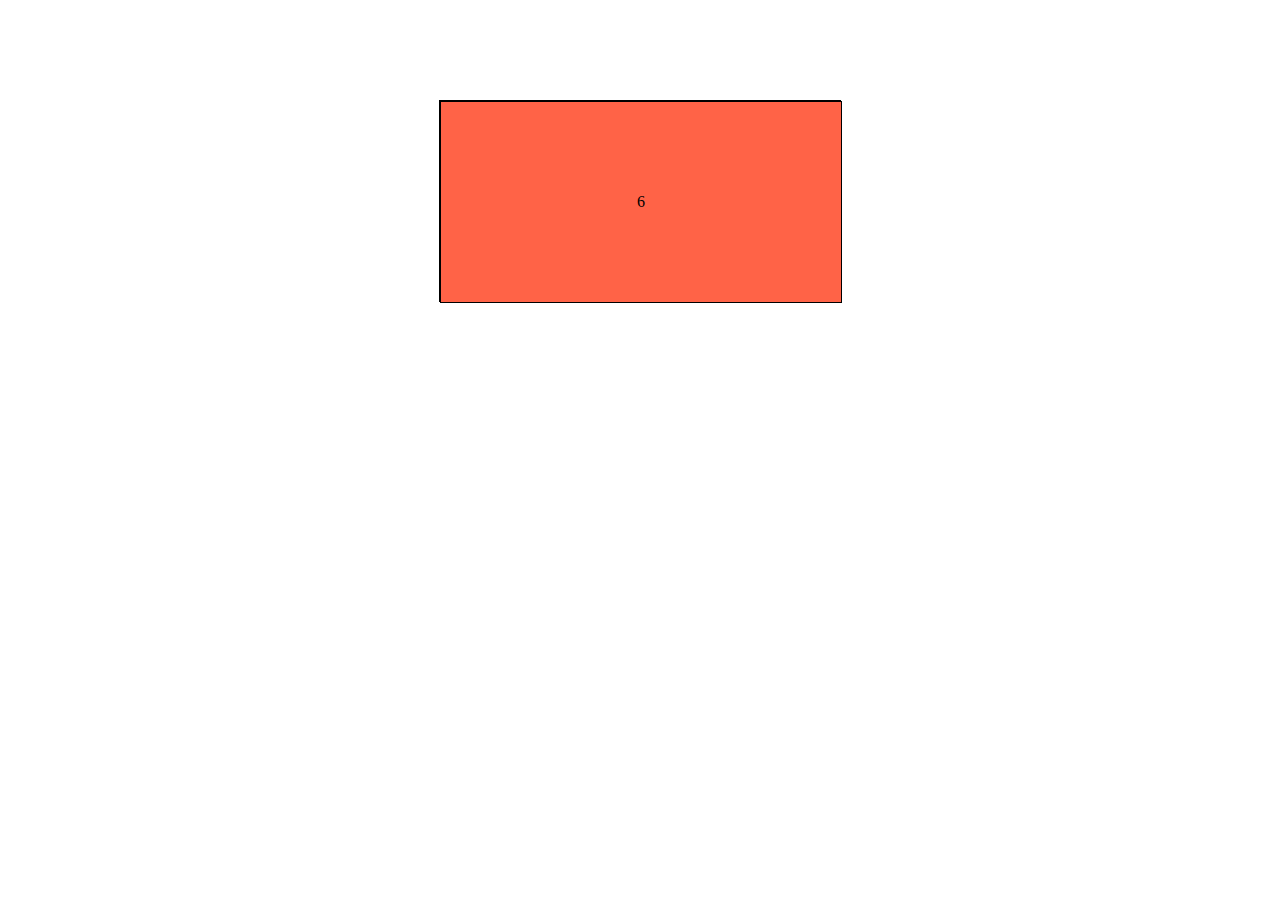
<file: old/index.html>
<!DOCTYPE html>
<html>
<head>
	<title>正方体旋转</title>
	<style type="text/css">
		*{
			margin: 0;
			padding: 0;
		}
		ul{
			width: 400px;
			height: 200px;
			border:1px solid #000;
			margin: 100px auto;
			position: relative;
			transform:rotateX(0deg) ;
			/*transform:rotateY(0deg) ;*/
		/*	perspective: 500PX;*/
			transform-style: preserve-3d;
			animation-name: sport;
			animation-duration:3s;
		/*	animation: sport 5s alternate;*/
			animation-iteration-count: infinite;
		/*	animation-direction: alternate;*/


		}
		ul li{
			width: 400px;
			height: 200px;
			border:1px solid #000;
			list-style: none;
			text-align: center;
			line-height: 200px;
			position: absolute;

		}

		ul li:nth-child(1){
			background-color: red;
			transform: translateY(-100px) rotateX(90deg) ;
		}ul li:nth-child(2){
			background-color: pink;
		transform: translateY(100px) rotateX(-90deg) ;
		}ul li:nth-child(3){
			width: 200px;
			transform: rotateY(-90deg) translateZ(100px);
			background-color: green;
		}ul li:nth-child(4){width: 200px;
			transform: rotateY(-270deg) translateZ(300px);
			background-color: gray;
		}ul li:nth-child(5){
			transform: rotateY(180deg) translateZ(100px);
			background-color: yellow;
		}ul li:nth-child(6){
			transform: rotate(0deg) translateZ(100px);
			background-color: tomato;
		}

		@keyframes sport {
			0%{transform:rotateX(0deg) ;
			}
			25%{transform:rotateX(90deg) ;
			}
			50%{transform:rotateX(180deg) ;
			}
			75%{transform:rotateX(270deg) ;
			}
			100%{transform:rotateX(360deg) ;
			}
		}
	</style>
</head>
<body>
	<ul>
		<li>1</li>
		<li>2</li>
		<li>3</li>
		<li>4</li>
		<li>5</li>
		<li>6</li>
	</ul>

</body>
</html>
</file>
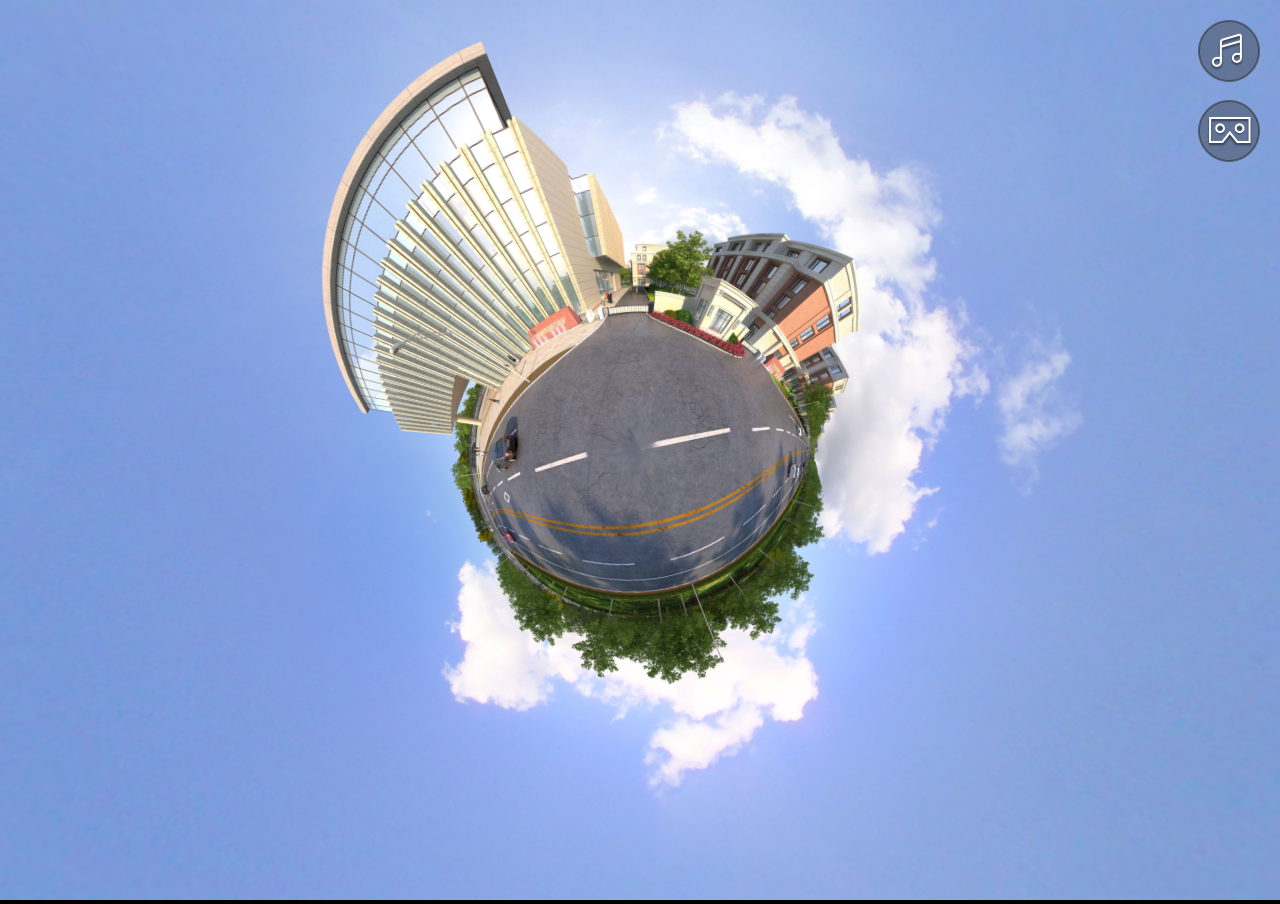
<file: pages/index.html>
<!DOCTYPE HTML>
<html lang="en">
	<head>
		<title>全景VR</title>
		<meta charset="utf-8">
		<meta name="viewport" content="width=device-width, user-scalable=no, minimum-scale=1.0, maximum-scale=1.0">
		<style>
			body {
				background-color: #000;
				color: #fff;
				margin: 0;
				overflow: hidden;
			}
            #fullScreen{
                position: absolute;
                width: 62px;
                height:62px;
                background: url(img/menuicon.png) no-repeat;
                z-index: 999;
                background-position: -130px -660px;top: 20px;right: 20px;
            }
            #tips{
                position: absolute;
                width: 240px;
                height: 80px;
                line-height: 80px;
                top: 50%;
                left: 50%;
                margin-top: -40px;
                margin-left: -120px;
                opacity: 0;
                border-radius:2px ;
                border: 1px solid rgba(150,150,150,0.8);
                background-color: rgba(50,50,50,0.2);
                color: #ffffff;
                font-size: 40px;
                text-align: center;
                pointer-events: none;
            }
            #VR{
                position: absolute;
                width: 62px;
                height:62px;
                background: url(img/menuicon.png) no-repeat;
                z-index: 999;
                background-position: -0px -590px;
                top: 100px;
                right: 20px;
            }
		</style>
	</head>
	<body>
		<div id="container"></div>
        <div id="fullScreen"></div>
        <div id="tips">声音已开启</div>
        <!--<audio autoplay loop src="audio/test.mp3" id="audio"></audio>-->
        <div id="VR"></div>
		<script src="js/three.min.js"></script>
		<script src="js/tween.js"></script>
		<script src="js/miaov.js"></script>
		<script src="js/stereoeffect.js"></script>
		<script src="js/deviceorientationcontrols.js"></script>
		<!--<script src="js/Projector.js"></script>-->
		<!--<script src="js/OrbitControls.js" type="text/javascript" charset="utf-8"></script>-->
		<!--<script src="js/THREEx.FullScreen.js" type="text/javascript" charset="utf-8"></script>-->
		<script>
            var hotPoint = [
                {pos1X:-30,pos1Y:-70,pos1Z:-500,pos2X:-40,pos2Y:-90,pos2Z:-500,name:'c01',info:'进入场景二'},
                {pos1X:400,pos1Y:0,pos1Z:-200,pos2X:390,pos2Y:-20,pos2Z:-200,name:'c02',info:'进入场景三'},
                {pos1X:-250,pos1Y:-70,pos1Z:-100,pos2X:-260,pos2Y:-90,pos2Z:-100,name:'c03',info:'进入场景四'},
                {pos1X:500,pos1Y:0,pos1Z:0,pos2X:510,pos2Y:-20,pos2Z:0,name:'c04',info:'进入场景五'},
                {pos1X:-30,pos1Y:-70,pos1Z:-500,pos2X:-40,pos2Y:-90,pos2Z:-500,name:'c05',info:'进入场景一'}
            ];
			var container;
			var camera, scene, renderer;
			var target = new THREE.Vector3();
			var mesh;
			var timer;
			var oFullScreen = document.getElementById('fullScreen'),
                oAudio = document.getElementById('audio'),
                oTips = document.getElementById('tips'),
                onDevice = document.getElementById('VR');
			var Devices, effect;
            var hotFont, hotImg, annie;
            var group = new THREE.Group();
            var clock = new THREE.Clock();
            var raycaster = new THREE.Raycaster();
            var intersects;
            var lon = - 90,
				lat = 0,
                phi = 0,
                theta,
				onPointerDownPointerX,
                onPointerDownPointerY,
                onPointerDownLon,
            	onPointerDownLat;
			var isUserInteracting = false,
                isDeviceing = false,
                isChanged = false,
			    Status = 0;
			init();
            animate();
			function init(){
			    container = document.getElementById('container');
			    //scene
			    scene = new THREE.Scene();
                scene.add(group);

				//camera
				camera = new THREE.PerspectiveCamera(140, window.innerWidth / window.innerHeight, 0.1, 10000);
				camera.position.set(0,999,0);
                target.set(0, 0, 0);
				camera.lookAt(target);

                //light
                var ambientLight = new THREE.AmbientLight(0xffffff);
                scene.add(ambientLight);

				//render
				renderer = new THREE.WebGLRenderer({
					antialias: true
				});
				renderer.setSize(window.innerWidth, window.innerHeight);
				container.appendChild(renderer.domElement);

				//panorama
				var texture = new THREE.TextureLoader().load('lande/c01.jpg',function(){
					var geometry = new THREE.SphereGeometry(1000, 100, 100);
					var material = new THREE.MeshLambertMaterial({
						map: texture,
						side: THREE.DoubleSide
					});
					mesh = new THREE.Mesh(geometry, material);
					scene.add(mesh);
					mesh.position.set(0, 0, 0);
					//drop
                    setTimeout(function(){
                        new TWEEN.Tween(camera.position)
                            .to({ x: 0, y: 0, z: 0 }, 3000)
                            .easing(TWEEN.Easing.Exponential.InOut)
                            .start().onComplete(function(){
                                Status = 1;
                            });
                        new TWEEN.Tween(target)
                            .to({ x: 0, y: 0, z: -500}, 3000)
                            .easing(TWEEN.Easing.Exponential.InOut)
                            .start().onComplete(function(){
                                group.add(hotFont);
                                group.add(hotImg);
                        	});
                        clearInterval(timer);
                        timer = setInterval(function(){
                            camera.fov-=0.2;
                            camera.updateProjectionMatrix();
                            if(camera.fov <= 60){
                                camera.fov = 60;
                                camera.updateProjectionMatrix();
                                clearInterval(timer);
                            }
                        },1)
                    },1000);
				});

                //HotPoint
                createHotPoint(hotPoint[0]);

                //Devices
                Devices = new THREE.DeviceOrientationControls(camera);
                Devices.connect();

                //effect
                effect = new THREE.StereoEffect(renderer);
                effect._stereo.eyeSep = 0.064;
                effect.setSize(window.innerWidth, window.innerHeight);

                //event
                renderer.domElement.addEventListener('mousedown', onDocumentMouseDown, false);
                renderer.domElement.addEventListener('mousemove', onDocumentMouseMove, false);
                renderer.domElement.addEventListener('mouseup', onDocumentMouseUp, false);
                renderer.domElement.addEventListener('mousewheel', onDocumentMouseWheel, false);
                renderer.domElement.addEventListener('touchstart', onDocumentTouchStart, false);
                renderer.domElement.addEventListener('touchmove', onDocumentTouchMove, false);

//                oFullScreen.addEventListener('click', fullScreen, false);
                onDevice.addEventListener('click', controlDevice, false);

                window.addEventListener('resize', onWindowResize, false);
                document.addEventListener('mouseup', myClick, false);
                document.addEventListener('touchend', myClick, false);
			}

			function createHotPoint(hotPoint){
			    //hotFont
			    hotFont = makeTextSprite(
			        hotPoint.info,
                    {
                        color: 'rgba(255,255,255,1)',
                        fontSize: 50,
                        borderColor: 'rgba(100,100,100,0.8)',
                        backgroundColor: 'rgba(150,150,150,0.5)'

                    }
                );
			    hotFont.position.set(hotPoint.pos1X,hotPoint.pos1Y,hotPoint.pos1Z)
                //hotImg
                var textureLoader = new THREE.TextureLoader();
                var map = textureLoader.load( "img/spot14.png");
                var material =  new THREE.SpriteMaterial({
                    map: map,
                    color: 0xffffff,
                    fog: true
                });
                annie = new TextureAnimator( map, 1, 25, 25, 75 );
                hotImg = new THREE.Sprite(material);
                hotImg.position.set(hotPoint.pos2X,hotPoint.pos2Y,hotPoint.pos2Z);
                hotImg.scale.set( 50, 50, 1 );
                hotImg.name = hotPoint.name;
            }

            function makeTextSprite(message, parameters){
			    if(parameters === undefined){
			        parameters = {};
                }
			    var color = parameters.hasOwnProperty('color') ? parameters['color'] : 'rgba(255,255,255,1)';
			    var fontFace = parameters.hasOwnProperty('fontFace') ? parameters['fontFace'] : 'Arial';
			    var fontSize = parameters.hasOwnProperty('fontSize') ? parameters['fontSize'] : 16;
                var borderThickness = parameters.hasOwnProperty("borderThickness") ? parameters["borderThickness"] : 1;
			    var borderColor = parameters.hasOwnProperty('borderColor') ? parameters['borderColor'] : 'rgba(0,0,0,1)';
			    var backgroundColor = parameters.hasOwnProperty('backgroundColor') ? parameters['backgroundColor'] : 'rgba(255,255,255,1)';

			    var canvas = document.createElement('canvas');
                var context = canvas.getContext('2d');
                context.font = 'Normal ' + fontSize + 'px ' + fontFace;

                var textWidth = context.measureText(message).width;

                //background color
                context.fillStyle = backgroundColor;
                //border color
                context.strokeStyle = borderColor;
                //borderRadius
                context.LineWidth = borderThickness;
                roundRect(
                    context,
                    borderThickness / 2,
                    borderThickness / 2,
                    textWidth + borderThickness,
                    fontSize * 1.4 + borderThickness,
                    2
                );

                //text color
                context.fillStyle = color;
                context.fillText(
                    message,
                    borderThickness,
                    fontSize + borderThickness
                );

                var texture = new THREE.Texture(canvas);
                texture.needsUpdate = true;
                var spriteMaterial = new THREE.SpriteMaterial({
                    map: texture,
                    useScreenCoordinates: false
                });
                var sprite = new THREE.Sprite(spriteMaterial);
                sprite.scale.set(100,50,1);
                return sprite;
            }

            function roundRect(ctx, x, y, w, h, r){
                ctx.beginPath();
                ctx.moveTo(x+r, y);
                ctx.lineTo(x+w-r, y);
                ctx.quadraticCurveTo(x+w, y, x+w, y+r);
                ctx.lineTo(x+w, y+h-r);
                ctx.quadraticCurveTo(x+w, y+h, x+w-r, y+h);
                ctx.lineTo(x+r, y+h);
                ctx.quadraticCurveTo(x, y+h, x, y+h-r);
                ctx.lineTo(x, y+r);
                ctx.quadraticCurveTo(x, y, x+r, y);
                ctx.closePath();
                ctx.fill();
                ctx.stroke();
            }

            function TextureAnimator(texture, tilesHoriz, tilesVert, numTiles, tileDispDuration){
                // note: texture passed by reference, will be updated by the update function.

                this.tilesHorizontal = tilesHoriz;
                this.tilesVertical = tilesVert;
                // how many images does this spritesheet contain?
                //  usually equals tilesHoriz * tilesVert, but not necessarily,
                //  if there at blank tiles at the bottom of the spritesheet.
                this.numberOfTiles = numTiles;
                texture.wrapS = texture.wrapT = THREE.RepeatWrapping;
                texture.repeat.set( 1 / this.tilesHorizontal, 1 / this.tilesVertical );

                // how long should each image be displayed?
                this.tileDisplayDuration = tileDispDuration;

                // how long has the current image been displayed?
                this.currentDisplayTime = 0;

                // which image is currently being displayed?
                this.currentTile = 0;

                this.update = function( milliSec )
                {
                    this.currentDisplayTime += milliSec;
                    while (this.currentDisplayTime > this.tileDisplayDuration)
                    {
                        this.currentDisplayTime -= this.tileDisplayDuration;
                        this.currentTile++;

                        var currentColumn = this.currentTile % this.tilesHorizontal;
                        texture.offset.x = currentColumn / this.tilesHorizontal;
                        var currentRow = Math.floor( this.currentTile / this.tilesHorizontal );
                        texture.offset.y = currentRow / this.tilesVertical;
                        if (this.currentTile == this.numberOfTiles)
                            this.currentTile = 0;
                    }
                };
            }

            function onDocumentMouseDown(event){
                event.preventDefault();
                isUserInteracting =  true;
                onPointerDownPointerX = event.clientX;
                onPointerDownPointerY = event.clientY;
                onPointerDownLon = lon;
                onPointerDownLat = lat;
            }

            function onDocumentMouseMove(event){
                if(isUserInteracting === true){
                    lon = (onPointerDownPointerX - event.clientX) * 0.1 + onPointerDownLon;
                    lat = (event.clientY - onPointerDownPointerY) * 0.1 + onPointerDownLat;
                }
            }

            function onDocumentMouseUp(){
                isUserInteracting = false;
            }

            function onDocumentMouseWheel(event){
                camera.fov -= event.wheelDeltaY * 0.05;
                camera.updateProjectionMatrix();
            }

            function onDocumentTouchStart(event){
                if(event.touches.length == 1){
                    event.preventDefault();
                    onPointerDownPointerX = event.touches[0].pageX;
                    onPointerDownPointerY = event.touches[0].pageY;
                    onPointerDownLon = lon;
                    onPointerDownLat = lat;
                }
            }

            function onDocumentTouchMove(event){
                if(event.touches.length == 1){
                    event.preventDefault();
                    lon = (onPointerDownPointerX - event.touches[0].pageX) * 0.1 + onPointerDownLon;
                    lat = (event.touches[0].pageY - onPointerDownPointerY) * 0.1 + onPointerDownLat;
                }
            }

            function fullScreen(){
                if(oAudio.paused){
                    oTips.innerHTML = '声音已开启';
                    tweenMove(oTips,{'opacity':100},1000,'linear',function(){
                        tweenMove(oTips,{'opacity':0},1000,'linear');
                    });
                    oAudio.play();
                }else{
                    oTips.innerHTML = '声音已关闭';
                    tweenMove(oTips,{'opacity':100},500,'linear',function(){
                        tweenMove(oTips,{'opacity':0},500,'linear');
                    });
                    oAudio.pause();
                }
            }

            function controlDevice(){
                if (isDeviceing === false) {
                    isDeviceing = true;
                    oTips.innerHTML = "开启陀螺仪";
                    tweenMove(oTips,{'opacity':100},1000,'linear',function(){
                        tweenMove(oTips,{'opacity':0},1000,'linear');
                    });
                } else {
                    isDeviceing = false;
                    oTips.innerHTML = "关闭陀螺仪";
                    tweenMove(oTips,{'opacity':100},500,'linear',function(){
                        tweenMove(oTips,{'opacity':0},500,'linear');
                    });
                }
            }

            function onWindowResize(){
                var resize = setInterval(function(){
                    camera.aspect = window.innerWidth / window.innerHeight;
                    camera.updateProjectionMatrix();
                    renderer.setSize(window.innerWidth, window.innerHeight);
                    effect.setSize(window.innerWidth, window.innerHeight);
                },10);
                setTimeout(function(){
                    clearInterval(resize);
                },1000);
			}

			function myClick(event){
                event.preventDefault();
                if(isDeviceing === false && Status === 1){
                    var mouse = new THREE.Vector2();
                    if(event.changedTouches){
                        mouse.x = ( event.changedTouches[0].clientX / window.innerWidth ) * 2 - 1;
                        mouse.y = - ( event.changedTouches[0].clientY / window.innerHeight ) * 2 + 1;
                    }else{
                        mouse.x = ( event.clientX / window.innerWidth ) * 2 - 1;
                        mouse.y = - ( event.clientY / window.innerHeight ) * 2 + 1;
                    }
                    raycaster.setFromCamera( mouse, camera );
                    intersects = raycaster.intersectObjects(group.children);
                    if(intersects.length > 0){
                        //点击场景一
						if(intersects[0].object.name == 'c01'){
						    group.remove(hotFont);
						    group.remove(hotImg);
						    Status = 0;
						    createHotPoint(hotPoint[1]);
						    var texture = new THREE.TextureLoader().load('lande/c03.jpg',function(){
                                Status = 1;
                                mesh.material.map = texture;
                                mesh.material.needsUpdate = true;
                                group.add(hotFont);
                                group.add(hotImg);
                            })
						}
						//进入场景二
                        if(intersects[0].object.name == 'c02'){
                            group.remove(hotFont);
                            group.remove(hotImg);
                            Status = 0;
                            createHotPoint(hotPoint[2]);
                            var texture = new THREE.TextureLoader().load('lande/c02.jpg',function(){
                                Status = 1;
                                mesh.material.map = texture;
                                mesh.material.needsUpdate = true;
                                group.add(hotFont);
                                group.add(hotImg);
                            })
                        }
                        //进入场景三
                        if(intersects[0].object.name == 'c03'){
                            group.remove(hotFont);
                            group.remove(hotImg);
                            Status = 0;
                            createHotPoint(hotPoint[3]);
                            var texture = new THREE.TextureLoader().load('lande/c04.jpg',function(){
                                Status = 1;
                                mesh.material.map = texture;
                                mesh.material.needsUpdate = true;
                                group.add(hotFont);
                                group.add(hotImg);
                            })
                        }
                        //进入场景四
                        if(intersects[0].object.name == 'c04'){
                            group.remove(hotFont);
                            group.remove(hotImg);
                            Status = 0;
                            createHotPoint(hotPoint[4]);
                            var texture = new THREE.TextureLoader().load('lande/c05.jpg',function(){
                                Status = 1;
                                mesh.material.map = texture;
                                mesh.material.needsUpdate = true;
                                group.add(hotFont);
                                group.add(hotImg);
                            })
                        }
                        //进入场景五
                        if(intersects[0].object.name == 'c05'){
                            group.remove(hotFont);
                            group.remove(hotImg);
                            Status = 0;
                            createHotPoint(hotPoint[0]);
                            var texture = new THREE.TextureLoader().load('lande/c01.jpg',function(){
                                Status = 1;
                                mesh.material.map = texture;
                                mesh.material.needsUpdate = true;
                                group.add(hotFont);
                                group.add(hotImg);
                            })
                        }
					}
				}
			}

			function animate(){
                requestAnimationFrame(animate);
                if(isDeviceing === false){
                    camera.lookAt( target );
                }
                render();
                TWEEN.update();

                var delta = clock.getDelta();
                annie.update(2000 * delta);

                if(isDeviceing === false && Status === 1){
                    lat = Math.max(-89, Math.min(89, lat));
                    phi = THREE.Math.degToRad(90 - lat);
                    theta = THREE.Math.degToRad(lon);
                    target.x = 500 * Math.sin(phi) * Math.cos(theta);
                    target.y = 500 * Math.cos(phi);
                    target.z = 500 * Math.sin(phi) * Math.sin(theta);
                }else{
                    if(Status === 1){
                        Devices.update();
                    }
                }
			}

			function render(){
			    if(isDeviceing === false){
                    renderer.render(scene, camera);
                    if(isChanged){
                        renderer.setSize( window.innerWidth, window.innerHeight );
                        isChanged = false;
                    }
                }else{
			        effect.render(scene, camera);
                    if(!isChanged){
                        effect.setSize( window.innerWidth, window.innerHeight );
                        isChanged = true;
                    }
                }
			}
		</script>
	</body>
</html>
</file>
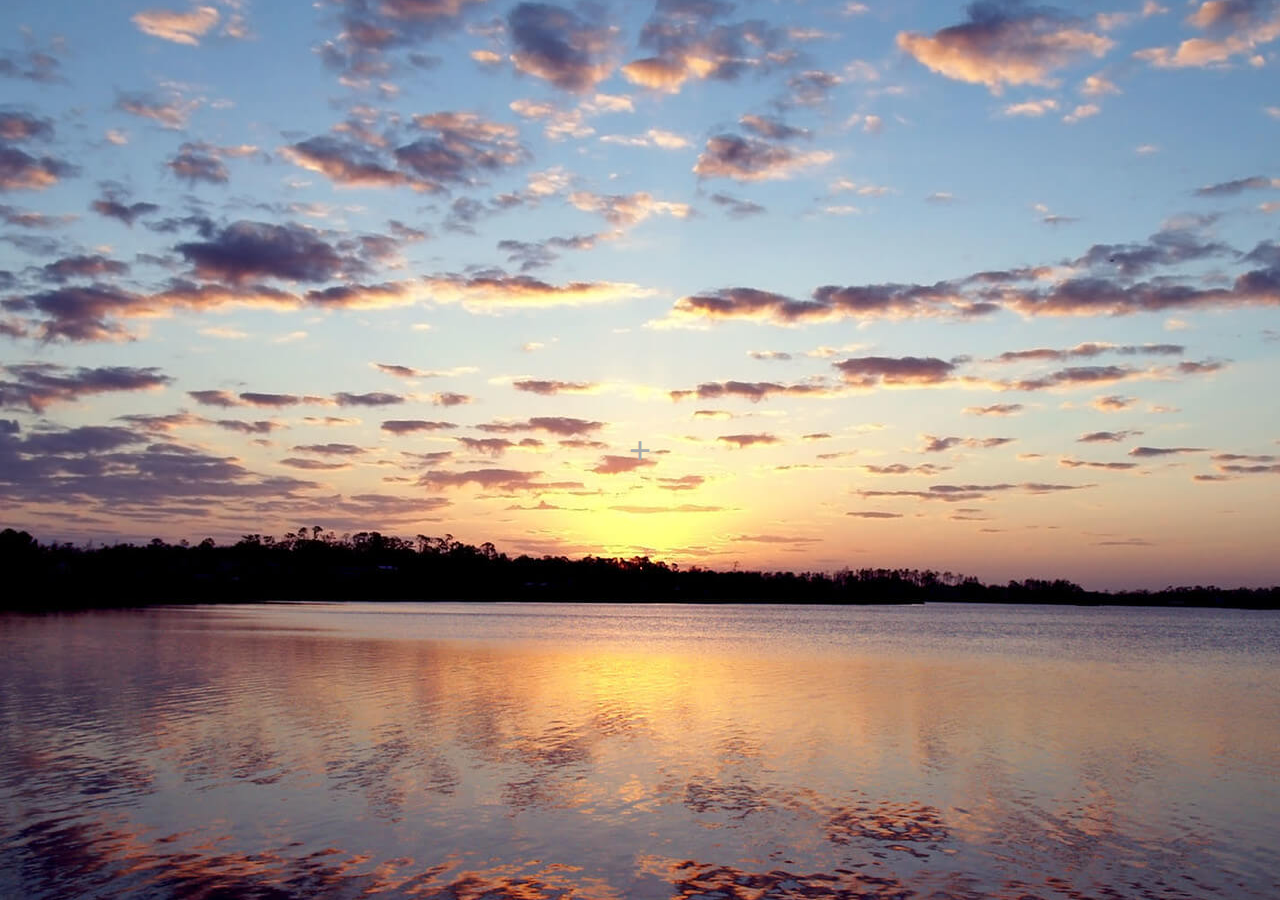
<file: vr/vr.html>
<!doctype html>
<html lang="zh-cn">
<head>
    <meta http-equiv="X-UA-Compatible" content="IE=edge,chrome=1" /><!-- 默认使用最新浏览器 -->
    <meta http-equiv="Cache-Control" content="no-siteapp" /><!-- 不被网页(加速)转码 -->
    <meta name="robots" content="index,follow"/> <!-- 搜索引擎抓取 -->
    <meta name="renderer" content="webkit" />
    <meta name="viewport" content="width=device-width, initial-scale=1, maximum-scale=1, minimum-scale=1, user-scalable=no, minimal-ui" />
    <meta name="apple-mobile-web-app-capable" content="yes" /><!-- 删除苹果默认的工具栏和菜单栏 -->
    <meta name="apple-mobile-web-app-status-bar-style" content="black-translucent" /><!-- 设置苹果工具栏颜色 -->
    <meta name="apple-touch-fullscreen" content="yes" />
    <meta name="apple-itunes-app" content="app-id=myAppStoreID, affiliate-data=myAffiliateData, app-argument=myURL">
    <meta name="screen-orientation" content="portrait" /><!-- uc强制竖屏 -->
    <meta name="full-screen" content="yes" /><!-- UC强制全屏 -->
    <meta name="browsermode" content="application" /><!-- UC应用模式 -->
    <meta name="x5-orientation" content="portrait" /><!-- QQ强制竖屏 -->
    <meta name="x5-fullscreen" content="true" /><!-- QQ强制全屏 -->
    <meta name="x5-page-mode" content="app" /><!-- QQ应用模式 -->
    <meta name="format-detection" content="telephone=no, address=no, email=no" /><!-- 忽略页面中的数字识别\email识别\地址识别 -->
    <link rel="shortcut icon" type="image/ico" href="/favicon.ico"/>
    <style>
    body {
        margin: 0;
        padding: 0;
    }
    </style>
    <title>水平方向重力感应</title>
</head>
<body>
<style>
    html, body {
        height: 100%;
    }
    .view {
        position: relative;
        width: 100%;
        height: 100%;
        overflow: hidden;
        /*display: -webkit-box;
        display: -ms-flexbox;
        display: flex;
        -webkit-box-pack: center;
        -ms-flex-pack: center;
        justify-content: center;
        -webkit-box-align: center;
        -ms-flex-align: center;
        align-items: center;
        -webkit-box-orient: vertical;
        -webkit-box-direction: normal;
        -ms-flex-direction: column;
            flex-direction: column;*/
    }
    .view b {
        position: absolute;
        top: 50%;
        left: 50%;
        font-size: 40px;
        color: #aaa;
        transform: translate(-50%, -50%);
    }
    .big-bg {
        height: 120%;
        position: relative;
        display: inline-block;
        /*-webkit-transition: all .2s ease-out;
        transition: all .2s ease-out;*/
    }
    .big-bg img {
        height: 100%;
    }
</style>

<div class="view">
    <div class="big-bg">
        <img src="gravity-bg.jpg" alt="" onload="readyFn();">
    </div>
    <b>+</b>
</div>

<script>
    function readyFn() {
        'use strict';
        /**
         * 
         */
        var dom = document.querySelector('.big-bg'),
            img = dom.querySelector('img');
        var IMG_W = img.width,
            IMG_H = img.height;
        var WIN_W = document.documentElement.clientWidth,
            WIN_H = document.documentElement.clientHeight;
        var timefragment = 0,               // 时间片计时
            nowts = 0;                      // 当前时间
        // 设置默认的left/top
        dom.style.top = -(IMG_H - WIN_H) / 2 + 'px';
        dom.style.left = -(IMG_W - WIN_W) / 2 + 'px';
        window.addEventListener('deviceorientation', function (evt) {
            nowts = new Date().getTime();
            // 控制时间片
            if (nowts  - timefragment > 37) {
                timefragment = nowts;
                var alpha = evt.alpha,          //垂直于屏幕的轴 0 ~ 360
                    beta = evt.beta,            //横向 X 轴 -180 ~ 180
                    gamma = evt.gamma;          //纵向 Y 轴 -90 ~ 90
                var top = parseInt(dom.style.top, 10) || 0,
                    left = parseInt(dom.style.left, 10) || 0;
                var _top, _left;
                _top = top + (beta / 180 * 30);
                _left = left + (gamma / 90 * 30);
                _top = _top >= 0 ? 0 : (_top < (WIN_H - IMG_H) ? (WIN_H - IMG_H) : _top);
                _left = _left >= 0 ? 0 : (_left < (WIN_W - IMG_W) ? (WIN_W - IMG_W) : _left);
                dom.style.top = _top + 'px';
                dom.style.left = _left + 'px';
            }
        }, false);
    }
</script>
</body>
    
</html>
</file>
